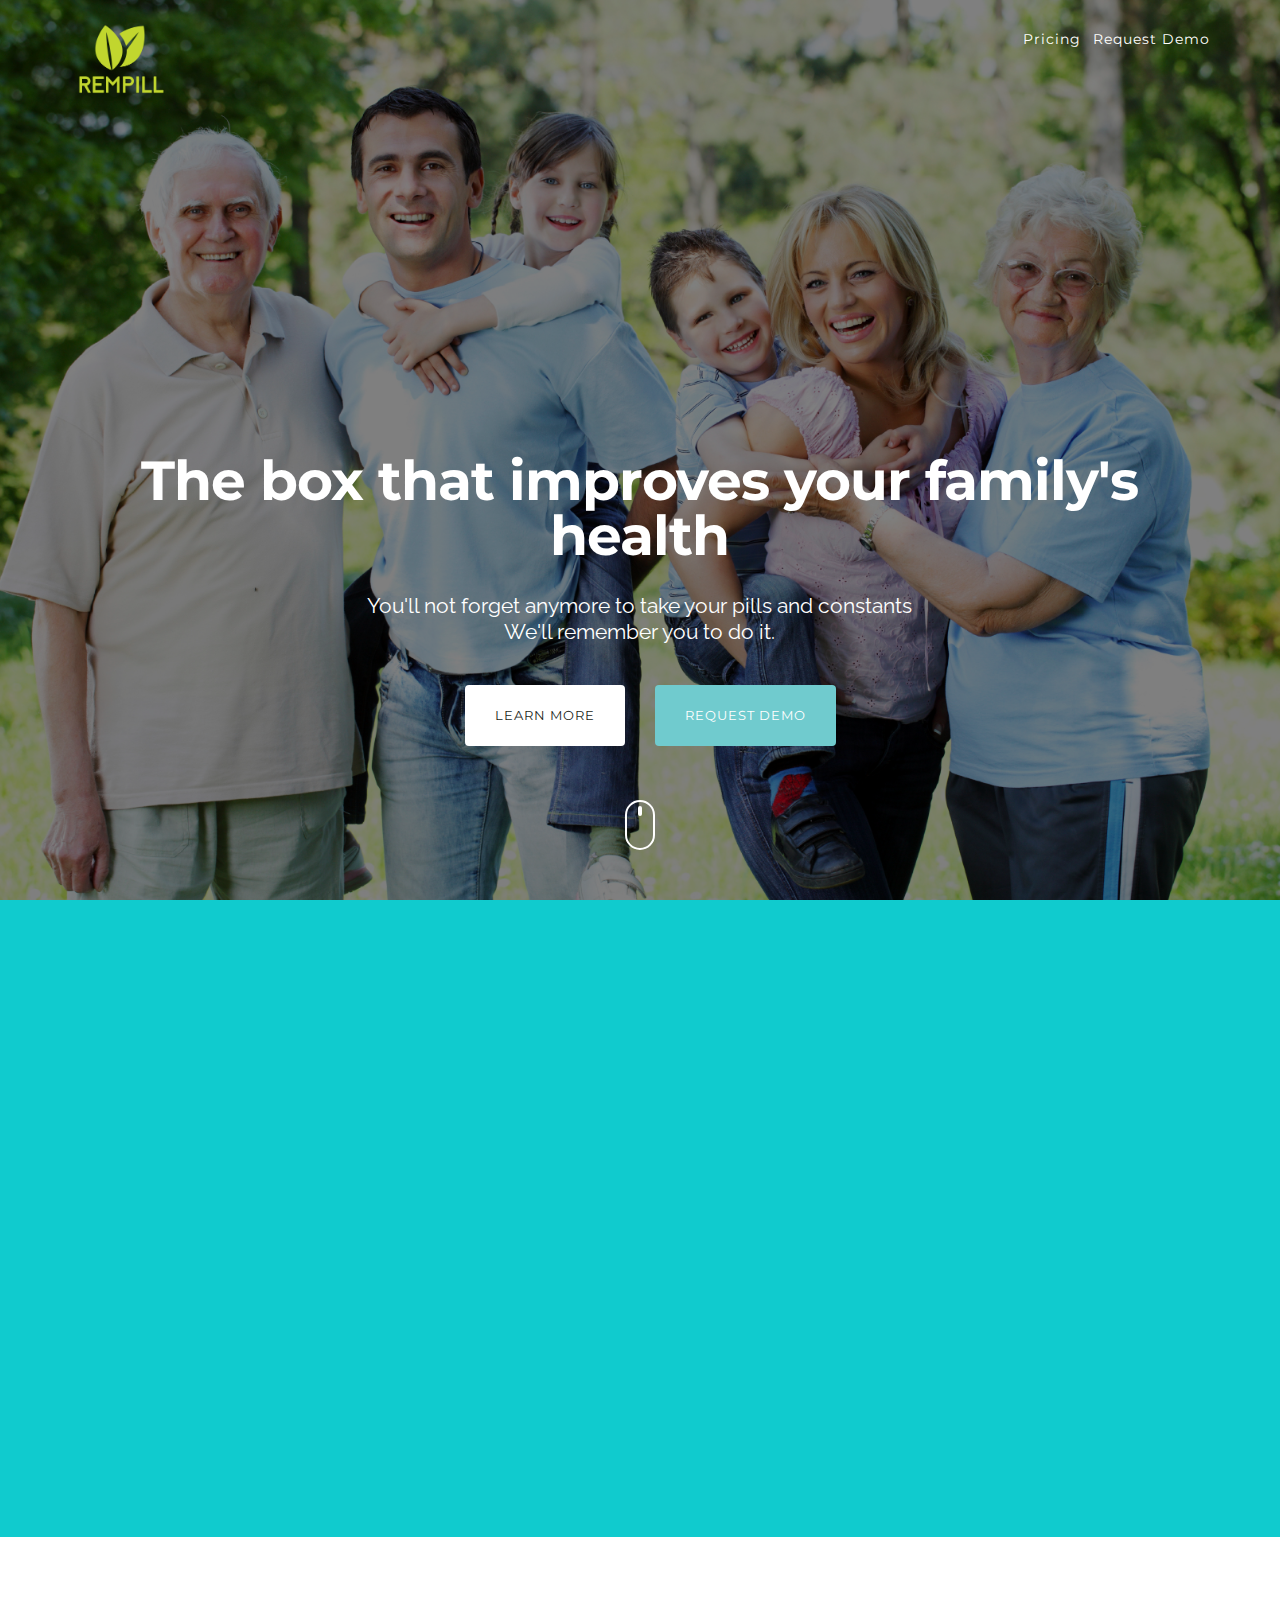
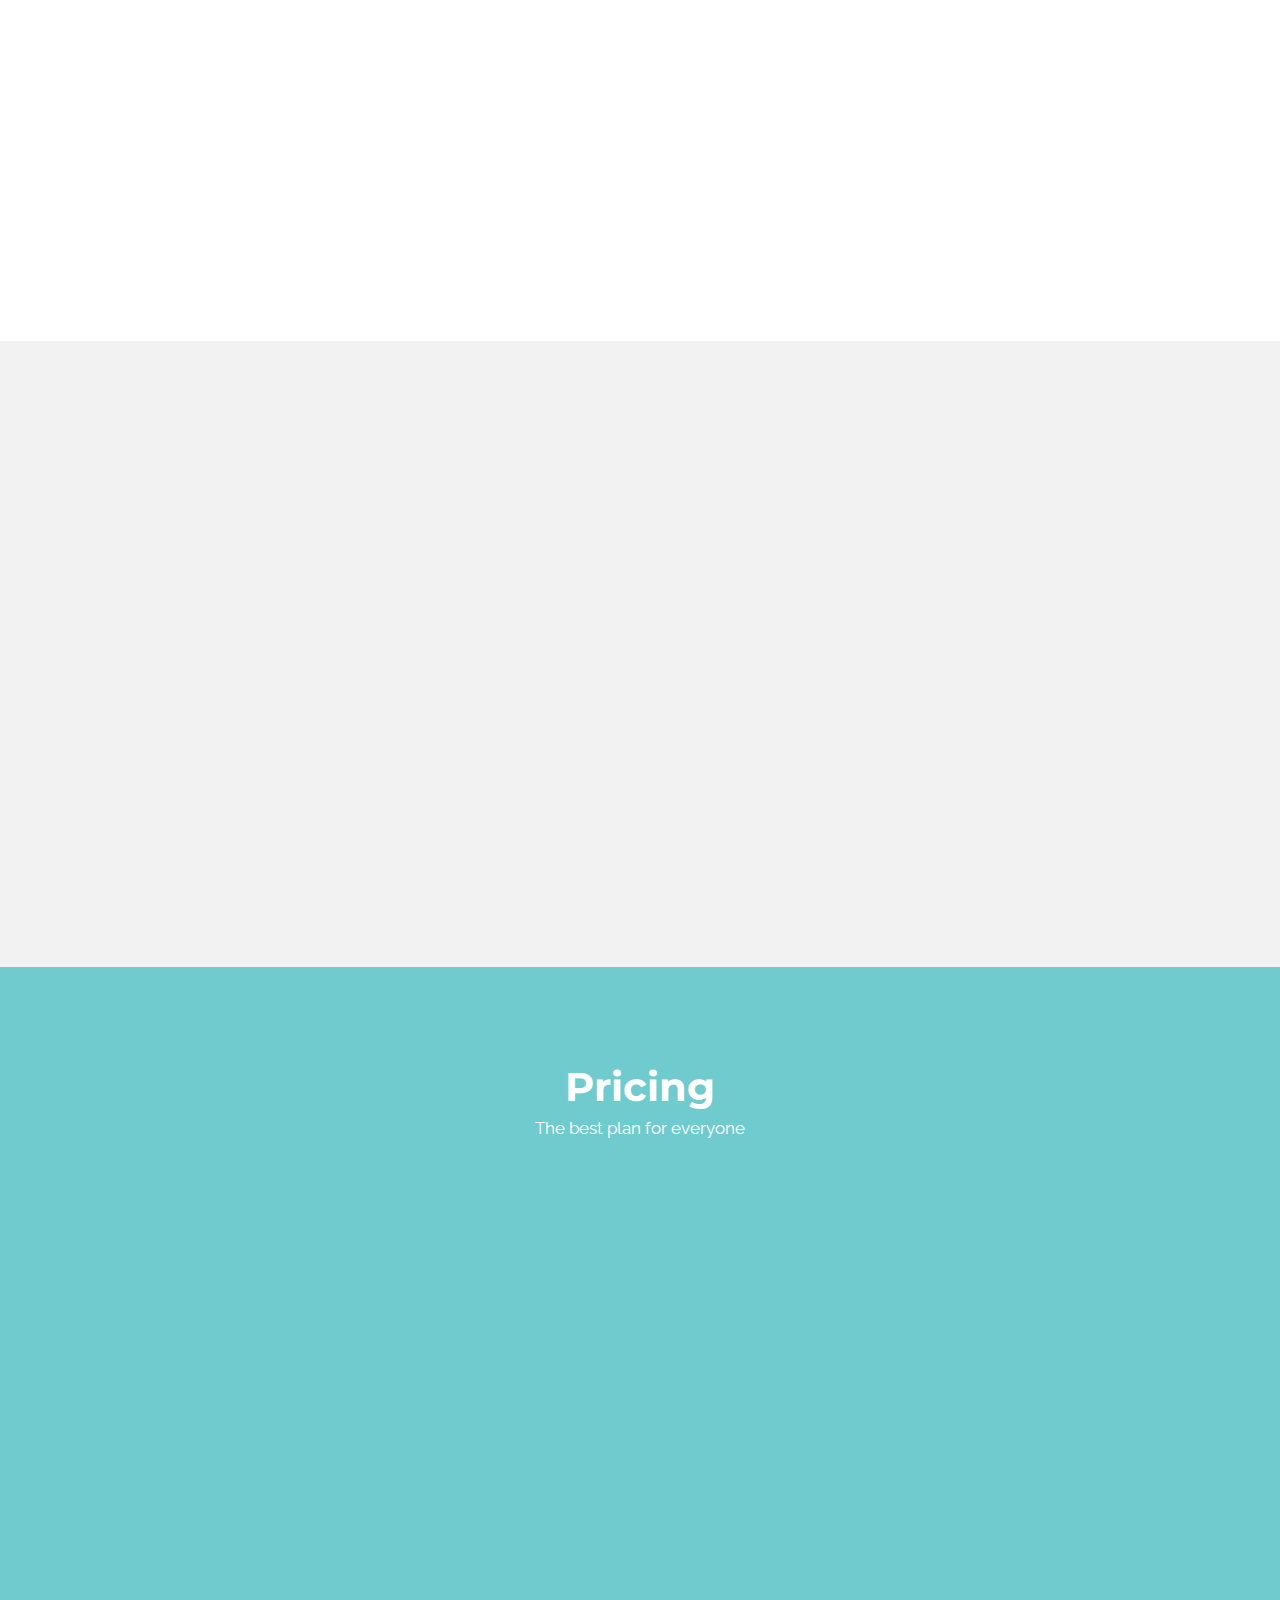
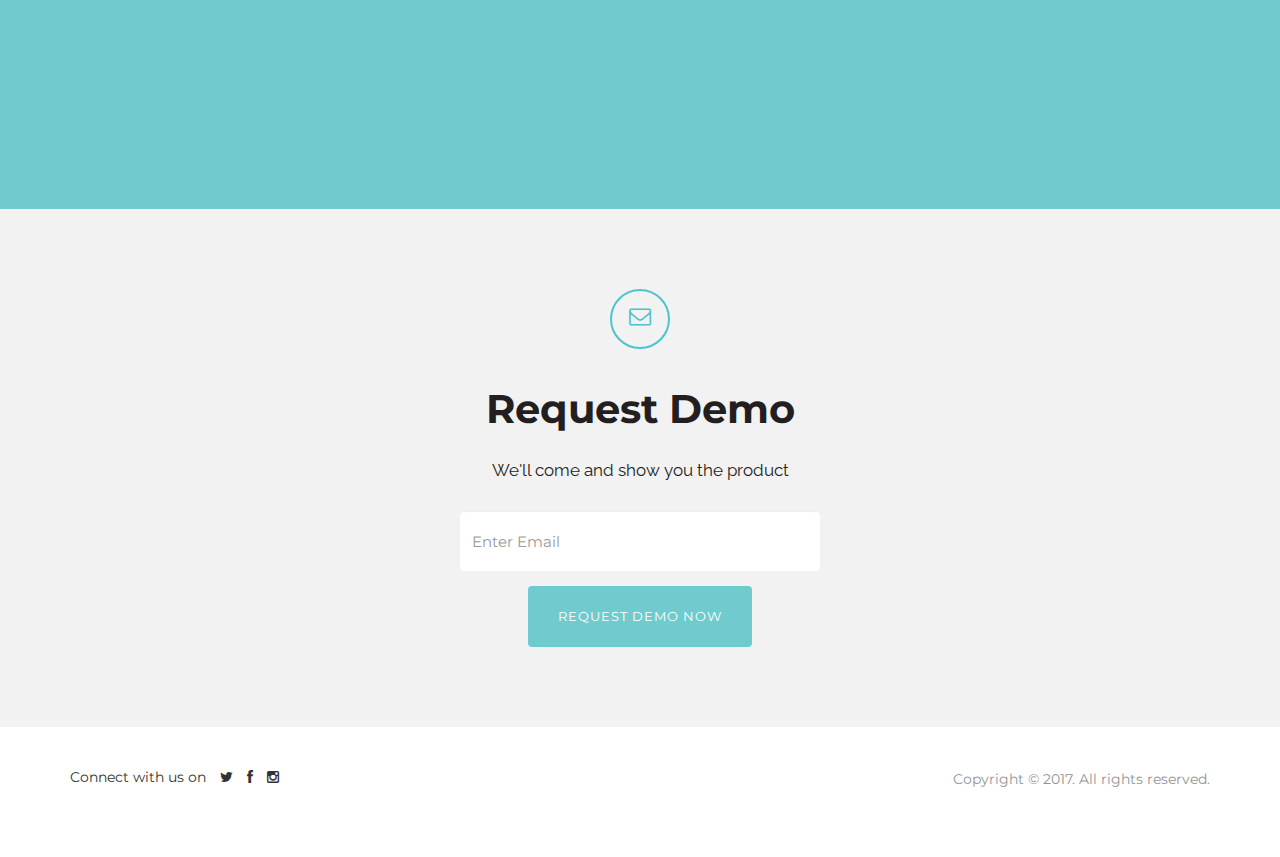
<file: rempill/index.html>
<!DOCTYPE html>
<html lang="en">

<head>
    <meta charset="utf-8">
    <title>Rempill - </title>
    <meta name="keywords" content="">
    <meta name="description" content="">
    <meta name="viewport" content="width=device-width, initial-scale=1.0, maximum-scale=1.0, user-scalable=no">

    <meta property="og:title" content="">
    <meta property="og:type" content="website">
    <meta property="og:url" content="">
    <meta property="og:site_name" content="">
    <meta property="og:description" content="">

    <!-- Styles -->
    <link rel="stylesheet" href="css/font-awesome.min.css">
    <link rel="stylesheet" href="css/animate.css">
    <link href='http://fonts.googleapis.com/css?family=Raleway:400,100,200,300,500,600,700,800,900|Montserrat:400,700' rel='stylesheet' type='text/css'>


    <link rel="stylesheet" href="css/bootstrap.min.css">
    <link rel="stylesheet" href="css/main.css">

    <script src="js/modernizr-2.7.1.js"></script>

</head>

<body>

    <header>
        <div class="blur">

            <div class="container">
                <div class="row">
                    <div class="col-xs-6">
                        <a href="index.html"><img class="logo-landing" src="img/logo.png" alt="Logo"></a>
                    </div>
                    <div class="col-xs-6 signin text-right navbar-nav">
                        <a href="#pricing" class="scroll">Pricing</a>&nbsp; &nbsp;<a href="#">Request Demo</a>
                    </div>
                </div>

                <div class="row header-info">

                    <div class="col-sm-10 col-sm-offset-1 text-center">
                        <h1 class="wow fadeIn">The box that improves your family's health</h1>
                        <br />
                        <p class="lead wow fadeIn" data-wow-delay="0.5s">You'll not forget anymore to take your pills and constants<br> We'll remember you to do it.</p>
                        <br />

                        <div class="row">
                            <div class="col-md-8 col-md-offset-2 col-sm-10 col-sm-offset-1">
                                <div class="row">
                                    <div class="col-xs-6 text-right wow fadeInUp" data-wow-delay="1s">
                                        <a href="https://drive.google.com/file/d/0B31XFHQt6uzRRU5BVHFwZlRLbzg/view" target="_blank" class="btn btn-secondary btn-lg">Learn More</a>
                                    </div>
                                    <div class="col-xs-6 text-left wow fadeInUp" data-wow-delay="1.4s">
                                        <a href="#invite" class="btn btn-primary btn-lg scroll">Request Demo</a>
                                    </div>
                                </div>
                                <!--End Button Row-->
                            </div>
                        </div>
                    </div>
                </div>
            </div>
        </div>
    </header>

    <div class="mouse-icon hidden-xs">
        <div class="scroll"></div>
    </div>

    <section id="be-the-first" class="pad-xl">
        <div class="container">
            <div class="row">
                <div class="col-sm-8 col-sm-offset-2 text-center margin-30 wow fadeIn" data-wow-delay="0.6s">
                    <h2>A pill a day, keep the doctor away</h2>
                    <p class="lead">Your doctor will forget your face</p>
                </div>
            </div>

            <div class="col-md-4 iphone wow fadeInUp" data-wow-delay="1s">
                <img src="img/app.png">
            </div>
            <div class="col-md-4 iphone wow fadeInUp" data-wow-delay="1s">
                <img src="img/box1.png">
            </div>
            <div class="col-md-4 iphone wow fadeInUp dashboard" data-wow-delay="1s">
                <img src="img/dashboard.png">
            </div>
        </div>
    </section>

    <section id="main-info" class="pad-xl">
        <div class="container">
            <div class="row">
                <div class="col-sm-4 wow fadeIn" data-wow-delay="0.8s">
                    <hr class="line blue">
                    <h3>The mobile app</h3>
                    <p>Our mobile app will keep tracking of your health and the health of your family and will send reports to doctors. The app also gives you analytics about your health status.</p>
                </div>
                <div class="col-sm-4 wow fadeIn" data-wow-delay="0.4s">
                    <hr class="line purple">
                    <h3>The box</h3>
                    <p>Our hardware, easy to use and understandable for all ages, helps you to keep order on your pills and to track your constants.</p>
                </div>
                <div class="col-sm-4 wow fadeIn" data-wow-delay="1.2s">
                    <hr class="line yellow">
                    <h3>The dashboard</h3>
                    <p>Our dashboard can help you and your doctors to keep exhaustive tracking of your health and your family's. With this tool, your doctor will be able to visit you only when is necessary.</p>
                </div>
            </div>
        </div>
    </section>

    <section id="video-part" class="pad-lg">
        <div class="container">
            <div class="row">
                <div class="col-sm-8 col-sm-offset-2 text-center margin-30 wow fadeIn" data-wow-delay="0.6s">
                    <h2>Video</h2>
                    <p class="lead">Discover our solution</p>
                </div>
            </div>
            <div class="row">
                <div class="col-md-3"></div>
                <div class="col-md-6">
                    <iframe width="560" height="315" src="https://www.youtube.com/embed/n2Dg_IAOhsA" frameborder="0" allowfullscreen></iframe>
                </div>
                <div class="col-md-3"></div>
            </div>
        </div>
    </section>

    <section id="pricing" class="pad-lg">
        <div class="container">
            <div class="row margin-40">
                <div class="col-sm-8 col-sm-offset-2 text-center">
                    <h2 class="white">Pricing</h2>
                    <p class="white">The best plan for everyone</p>
                </div>
            </div>

            <div class="row margin-50">

                <div class="col-sm-4 pricing-container wow fadeInUp" data-wow-delay="1s" style="visibility: hidden; animation-delay: 1s; animation-name: none;">
                    <br>
                    <ul class="list-unstyled pricing-table text-center">
                        <li class="headline">
                            <h5 class="white">Personal</h5></li>
                        <li class="price">
                            <div class="amount">60€</div>
                        </li>
                        <li class="info">Made for everyone</li>
                        <li class="features first">Our box for you</li>
                        <li class="features">Remember your pills</li>
                        <li class="features">Constant tracking</li>
                        <li class="features last btn btn-secondary btn-wide"><a href="#">Get Started</a></li>
                    </ul>
                </div>

                <div class="col-sm-4 pricing-container wow fadeInUp" data-wow-delay="0.4s" style="visibility: hidden; animation-delay: 0.4s; animation-name: none;">
                    <ul class="list-unstyled pricing-table active text-center">
                        <li class="headline">
                            <h5 class="white">Premium</h5></li>
                        <li class="price">
                            <div class="amount">60€ + 5€<small>/m</small></div>
                        </li>
                        <li class="info">Our vitamined service, for our most exigent and healthy costumers</li>
                        <li class="features first">Our box for you</li>
                        <li class="features">Mobile App Tracking</li>
                        <li class="features">Web Dashboard</li>
                        <li class="features">Constant and pill tracking</li>
                        <li class="features last btn btn-secondary btn-wide"><a href="#">Get Started</a></li>
                    </ul>
                </div>

                <div class="col-sm-4 pricing-container wow fadeInUp" data-wow-delay="1.3s" style="visibility: hidden; animation-delay: 1.3s; animation-name: none;">
                    <br>
                    <ul class="list-unstyled pricing-table text-center">
                        <li class="headline">
                            <h5 class="white">Mutual</h5></li>
                        <li class="price">
                            <div class="amount">60€ + 15€<small>/m</small></div>
                        </li>
                        <li class="info">Our plan made for mutuals, which give better service and improve efficiency</li>
                        <li class="features first">Our box for you</li>
                        <li class="features">Mobile App Tracking</li>
                        <li class="features">Constant and pill tracking</li>
                        <li class="features last btn btn-secondary btn-wide"><a href="#">Get Started</a></li>
                    </ul>
                </div>

            </div>

        </div>
    </section>


    <section id="invite" class="pad-lg light-gray-bg">
        <div class="container">
            <div class="row">
                <div class="col-sm-8 col-sm-offset-2 text-center">
                    <i class="fa fa-envelope-o margin-40"></i>
                    <h2 class="black">Request Demo</h2>
                    <br />
                    <p class="black">We'll come and show you the product</p>
                    <br />

                    <div class="row">
                        <div class="col-sm-8 col-sm-offset-2 col-md-6 col-md-offset-3">
                            <form role="form">
                                <div class="form-group">
                                    <input type="email" class="form-control" id="exampleInputEmail1" placeholder="Enter Email">
                                </div>
                                <button type="submit" class="btn btn-primary btn-lg">Request Demo Now</button>
                            </form>
                        </div>
                    </div>
                    <!--End Form row-->

                </div>
            </div>
        </div>
    </section>

    <footer>
        <div class="container">

            <div class="row">
                <div class="col-sm-8 margin-20">
                    <ul class="list-inline social">
                        <li>Connect with us on</li>
                        <li><a href="#"><i class="fa fa-twitter"></i></a></li>
                        <li><a href="#"><i class="fa fa-facebook"></i></a></li>
                        <li><a href="#"><i class="fa fa-instagram"></i></a></li>
                    </ul>
                </div>

                <div class="col-sm-4 text-right">
                    <p><small>Copyright &copy; 2017. All rights reserved. <br>
                </div>
            </div>

        </div>
    </footer>


    <!-- Javascript
    ================================================== -->
    <!-- Placed at the end of the document so the pages load faster -->
    <script src="//ajax.googleapis.com/ajax/libs/jquery/1.11.0/jquery.min.js"></script>
    <script>
        window.jQuery || document.write('<script src="js/jquery-1.11.0.min.js"><\/script>')
    </script>
    <script src="js/wow.min.js"></script>
    <script src="js/bootstrap.min.js"></script>
    <script src="js/main.js"></script>


</body>

</html>
</file>
<file: rempill/css/main.css>
/*!
 * SNOW Landing Page Theme
 *
 * Created by Visual Soldiers
 * Visit us at http://www.visualsoldiers.com
 *
 * Handcrafted with love in Atlanta!
 */


/* ==========================================================================
   Global styles
   ========================================================================== */
h1, h2, h3, h4, h5, h6, p, .btn, .navbar-nav a, .form-control, .list-inline, small, #pricing {
  font-family: 'Montserrat', sans-serif;
}

p, .lead {
	font-family: 'Raleway', sans-serif;
}

.dashboard {
    margin-top: 8%;
    padding-left: 15px;
}

h1 {
  font-size: 55px;
  line-height: 55px;
  letter-spacing: -1px;
  color: #ffffff;
  font-weight: 700;
}

h2 {
  font-size: 40px;
  line-height: 40px;
  etter-spacing: -0.5px;
  color: #ffffff;
  font-weight: 700;
}

h3 {
  font-size: 16px;
  line-height: 30px;
  letter-spacing: 0px;
  color: #231f20;
  font-weight: 700;
}

.lead {
  font-size: 21px;
  line-height: 26px;
  color: #ffffff;
  font-weight: 400;
}

p {
  font-size: 17px;
  line-height: 22px;
  color: #929496;
  font-weight: 400;
}

/*------------------Utilities---------------------*/
a {
  color: inherit;
  font-weight: inherit;
  font-size: inherit;
  text-decoration: none;
}

a:hover, a:focus {
  text-decoration: none;
  color: #231f20;
  -webkit-transition: all 0.35s ease-in-out;
  -moz-transition: all 0.35s ease-in-out;
  -o-transition: all 0.35s ease-in-out;
  transition: all 0.35s ease-in-out;
}

.fa-lg {
  font-size: 1.33333em;
  line-height: 0.75em;
  vertical-align: -10%;
}

::selection {
	background: #231f20; /* Safari */
	color: #FFFFFF;
}
::-moz-selection {
	background: #231f20; /* Firefox */
	color: #FFFFFF;
}


/*------------------Buttons---------------------*/
.btn:focus {
  outline: 0px auto -webkit-focus-ring-color;
  outline: none;
}

.btn {
  text-transform: uppercase;
  border-radius: 4px;
  border: none;
}

.btn-lg {
  font-size: 13px;
  line-height: 1.33;
  padding: 22px 30px;
  font-weight: 400;
  letter-spacing: 1px;
}

.btn-sm {
  font-size: 11px;
  line-height: 1.33;
  padding: 10px 18px;
  font-weight: 400;
}

.btn-wide {
  width: 100%;
  font-size: 13px;
  line-height: 1.33;
  padding: 18px 28px;
  font-weight: 400;
  letter-spacing: 1px;
}

.btn-primary {
  background-color:#70cbce;
  color: #ffffff;
}

.btn-primary:hover, .btn-primary:focus, .btn-primary:active, .btn-primary.active {
  background-color: #8be2e5;
  color: #ffffff;
  -webkit-transition: all 0.35s ease-in-out;
  -moz-transition: all 0.35s ease-in-out;
  -o-transition: all 0.35s ease-in-out;
  transition: all 0.35s ease-in-out;
}

.btn-secondary {
  background-color: #ffffff;
  color: #231f20;
}

.btn-secondary:hover, .btn-secondary:focus, .btn-secondary:active, .btn-secondary.active {
  background-color: #ededed;
  color: #231f20;
  -webkit-transition: all 0.35s ease-in-out;
  -moz-transition: all 0.35s ease-in-out;
  -o-transition: all 0.35s ease-in-out;
  transition: all 0.35s ease-in-out;
}




/*-----------------Margins------------------*/
.margin-0 {
    margin-bottom: 0 !important;
}
.margin-10 {
    margin-bottom: 10px !important;
}
.margin-15 {
    margin-bottom: 15px !important;
}
.margin-20 {
    margin-bottom: 20px !important;
}
.margin-30 {
    margin-bottom: 30px !important;
}
.margin-40 {
    margin-bottom: 40px !important;
}
.margin-50 {
    margin-bottom: 50px !important;
}
.margin-60 {
    margin-bottom: 60px !important;
}
.margin-70 {
    margin-bottom: 70px !important;
}
.margin-80 {
    margin-bottom: 80px !important;
}
.margin-90 {
    margin-bottom: 90px !important;
}
.margin-100 {
    margin-bottom: 100px !important;
}


/*-----------------Colors------------------*/

.black {
  color: #231f20;
}

.blue {
  color: #70cbce;
}

.white {
  color: #ffffff;
}

.black-bg {
  background: #231f20;
}

.blue-bg {
  background: #70cbce;
}

.white-bg {
  background: #ffffff;
}

.purple-bg {
	background: #6d3f96;
}



/* ==========================================================================
   Nav Styles
   ========================================================================== */

.navbar {
    border: 0px solid rgba(0, 0, 0, 0);
    background: #10cbce;
    margin: auto;
    min-height: 60px;
    padding-top: 8px;
    position: fixed;
    top: -60px;
    transition: top 0.4s ease 0s;
}

.navbar.open {
    top: 0;
}

.navbar-inverse .navbar-nav > li > a, .navbar-nav a {
    color: #ffffff;
    font-size: 14px;
    letter-spacing: 1px;
}

.navbar-inverse .navbar-nav > li > a:hover {
    color: #ffffff;
    opacity: 0.6;
}

.nav > li > a {
    position: relative;
    display: block;
    padding: 10px 10px;
}

.navbar-inverse .navbar-collapse, .navbar-inverse .navbar-form {
    border-color: #4ec3cd;
}

.navbar-inverse .navbar-toggle {
    border-color: transparent;
}

.logo img {
	margin-top: 6px;
}

.blur {
    background: rgba(0, 0, 0, 0.5);
    padding: 20px 10px 60px 10px;
    height: 100vh;
    width: 100%;
}

.header-logo {
    width: 80px;
    padding-top: 15px;
    padding-left: 15px;
    padding-bottom: 15px;
    margin-top: 0;
    top: -5px;
}

.navbar-toggle {
    margin-top: 25px;
}


/* ==========================================================================
   Main styles
   ========================================================================== */
header {
  background: url(../img/header-bg.jpg) no-repeat center center;
  width: 100%;
  height: 100vh;
  overflow: hidden;
  background-size: cover;
  -webkit-background-size: cover;
  -moz-background-size: cover;
  -o-background-size: cover;
}

.header-info {
  position: absolute;
  bottom: 0;
  width: 100%;
  left: 0;
  right: 0;
  margin-left: 0px;
  margin-bottom: 12%;
}

.signin {
  padding-top: 9px;
}


.mouse-icon {
    border: 2px solid #fff;
    border-radius: 16px;
    display: block;
    height: 50px;
    margin: -100px auto 50px;
    position: relative;
    width: 30px;
    z-index: 10;
}
.mouse-icon .scroll {
    animation-delay: 0s;
    animation-duration: 1s;
    animation-iteration-count: infinite;
    animation-name: scrolling;
    animation-play-state: running;
    animation-timing-function: linear;
}
.mouse-icon .scroll {
    background: #fff none repeat scroll 0 0;
    border-radius: 10px;
    height: 10px;
    margin-left: auto;
    margin-right: auto;
    position: relative;
    top: 4px;
    width: 4px;
}
@keyframes scrolling {
0% {
    opacity: 0;
    top: 5px;
}
30% {
    opacity: 1;
    top: 10px;
}
100% {
    opacity: 0;
    top: 25px;
}
}

.pad-xl {
	padding: 100px 0px;
}

.pad-lg {
	padding: 80px 0px;
}

.pad-sm {
	padding: 40px 0px;
}

.pad-xs {
	padding: 30px 0px;
}

.logo-landing {
    width: 100px;
}

#be-the-first {
  background: #10cbce ;
  min-height: 300px;
  -webkit-background-size: cover;
  -moz-background-size: cover;
  -o-background-size: cover;
  background-size: cover;
}

hr.line {
	width: 100%;
	border: 2px solid;
}

.purple {
	border-color: #6d3f96;
	color: #6d3f96;
}

.blue {
	border-color: #70cbce;
	color: #70cbce
}

.yellow {
	border-color: #fdc05d;
	color: #fdc05d;
}

.iphone {
    position: relative;
    height: 200px;
}

.iphone img {
    margin: 0 auto;
    position: absolute;
    left: 0;
    right: 0;
    width: 100%;
    max-width: 440px;
}


#invite {
  background: #f2f2f2;
}

.fa-envelope-o {
  color: #4ec3cd;
  font-size: 22px;
  display: block;
  padding-top: 15px;
  width: 60px;
  height: 60px;
  border: 2px solid #4ec3cd;
  -moz-border-radius: 30px;
  -o-border-radius: 30px;
  -webkit-border-radius: 30px;
  border-radius: 30px;
  margin: auto;
}



.news-container {
  padding: 10px 0px 20px;
  border-bottom: 1px dotted #d9d9d9;
}

.news-img {
  padding-right: 20px;
}

footer {
  background: #ffffff;
  padding: 40px 0px;
}

.social li a:hover {
  opacity: 0.5;
}

#video-part {
  background: #f2f2f2;
}

#video-part h2 {
    color: black;
}

#video-part .lead {
    color: black;
}



/*---------------Pricing Tables-------------------*/


#pricing {
  background: #70cbce;
}

.pricing-container {
  padding-left: 0px;
  padding-right: 0px;
}

.pricing-table {
  background: transparent;
  margin-bottom: 50px;
  margin-top: 0px;
  -webkit-transition: all 0.25s ease-in-out;
  -moz-transition: all 0.25s ease-in-out;
  -o-transition: all 0.25s ease-in-out;
  transition: all 0.25s ease-in-out;
}
.pricing-table.active {
  box-shadow: 0px 0px 12px rgba(41,46,50,0.6);
  position: absolute;
  margin: auto;
  z-index: 200;
  border-top-left-radius: 10px;
  border-top-right-radius: 10px;
}

.pricing-table:hover {
  margin-top: -10px;
  -webkit-transition: all 0.25s ease-in-out;
  -moz-transition: all 0.25s ease-in-out;
  -o-transition: all 0.25s ease-in-out;
  transition: all 0.25s ease-in-out;
}

.pricing-table li {
  padding-left: 20px;
  padding-right: 20px;
}

.headline {
  background: #231f20;
  color: #FFFFFF;
  padding: 10px;
  border-top-left-radius: 10px;
  border-top-right-radius: 10px;
}

.price {
    background: none repeat scroll 0 0 #231f20;
    color: #FFFFFF;
    font-size: 32px;
    font-weight: bold;
    padding-bottom: 20px;
    padding-top: 20px;
}


.pricing-table:hover li.price  {
  background: #303236;
  -webkit-transition: all 0.85s ease-in-out;
  -moz-transition: all 0.85s ease-in-out;
  -o-transition: all 0.85s ease-in-out;
  transition: all 0.85s ease-in-out;
}

.price small {
  font-weight: 300;
  color: #929496;
}

.info {
  padding-top: 20px;
  padding-bottom: 20px;
  font-weight: 300;
  font-size: 13px;
  color: #929496;
  background: #ffffff;
}

.features {
  color: #231f20;
  font-weight: bold;
  padding-top: 12px;
  padding-bottom: 15px;
  border-bottom: 1px dotted #E8EAEA;
  background: #ffffff
}

.features.first {
  border-top: 1px dotted #E8EAEA;
}

.features.last {
  padding-top: 17px;
  padding-bottom: 20px;
}

.features.last a {
	color: #70cbce;
	font-size: 14px;
	letter-spacing: 1px;
}

.pricing-container .btn {
    border-radius: 0;
}




/* ==========================================================================
   Form styles
   ========================================================================== */
.form-control {
    background-color: #FFFFFF;
    background-image: none;
    border: 0px solid transparent;
    border-radius: 4px;
    box-shadow: 0 1px 1px rgba(0, 0, 0, 0.075) inset;
    color: #929496;
    display: block;
    font-size: 15px;
    height: 60px;
    line-height: 1.42857;
    padding: 6px 12px;
    transition: border-color 0.15s ease-in-out 0s, box-shadow 0.15s ease-in-out 0s;
}

.form-control::-moz-placeholder {
    color: #d9d9d9;
    font-size: 15px;
    opacity: 1;
}

.form-control::-webkit-placeholder, .form-control::-o-placeholder {
    color: #d9d9d9;
    font-size: 15px;
    opacity: 1;
}

.form-control::-o-placeholder {
    color: #d9d9d9;
    font-size: 15px;
    opacity: 1;
}




/* ==========================================================================
   Mobile styles
   ========================================================================== */
/* Landscape phones and down */
@media (max-width: 480px) {

.btn-lg {
  font-size: 12.5px;
  line-height: 1.33;
  padding: 16px 13px;
  letter-spacing: 0px;
}


.btn-wide {
  width: 100%;
  font-size: 12.5px;
  line-height: 1.33;
  padding: 16px 13px;
  letter-spacing: 0px;
}

#be-the-first {
      background-attachment: scroll;
  }

}


/* Landscape phone to portrait tablet */
@media (min-width: 481px) and (max-width: 767px) {

#be-the-first {
      background-attachment: scroll;
  }

}


/* Portrait tablet to landscape and desktop */
@media (min-width: 768px) and (max-width: 991px) {

#be-the-first {
      background-attachment: scroll;
  }

}



/* Desktops and laptops ----------- */
@media (min-width: 992px) and (max-width: 1199px) {

}



/* Large screens ----------- */
@media (min-width: 1200px) and (max-width: 3000px) {

}
</file>
